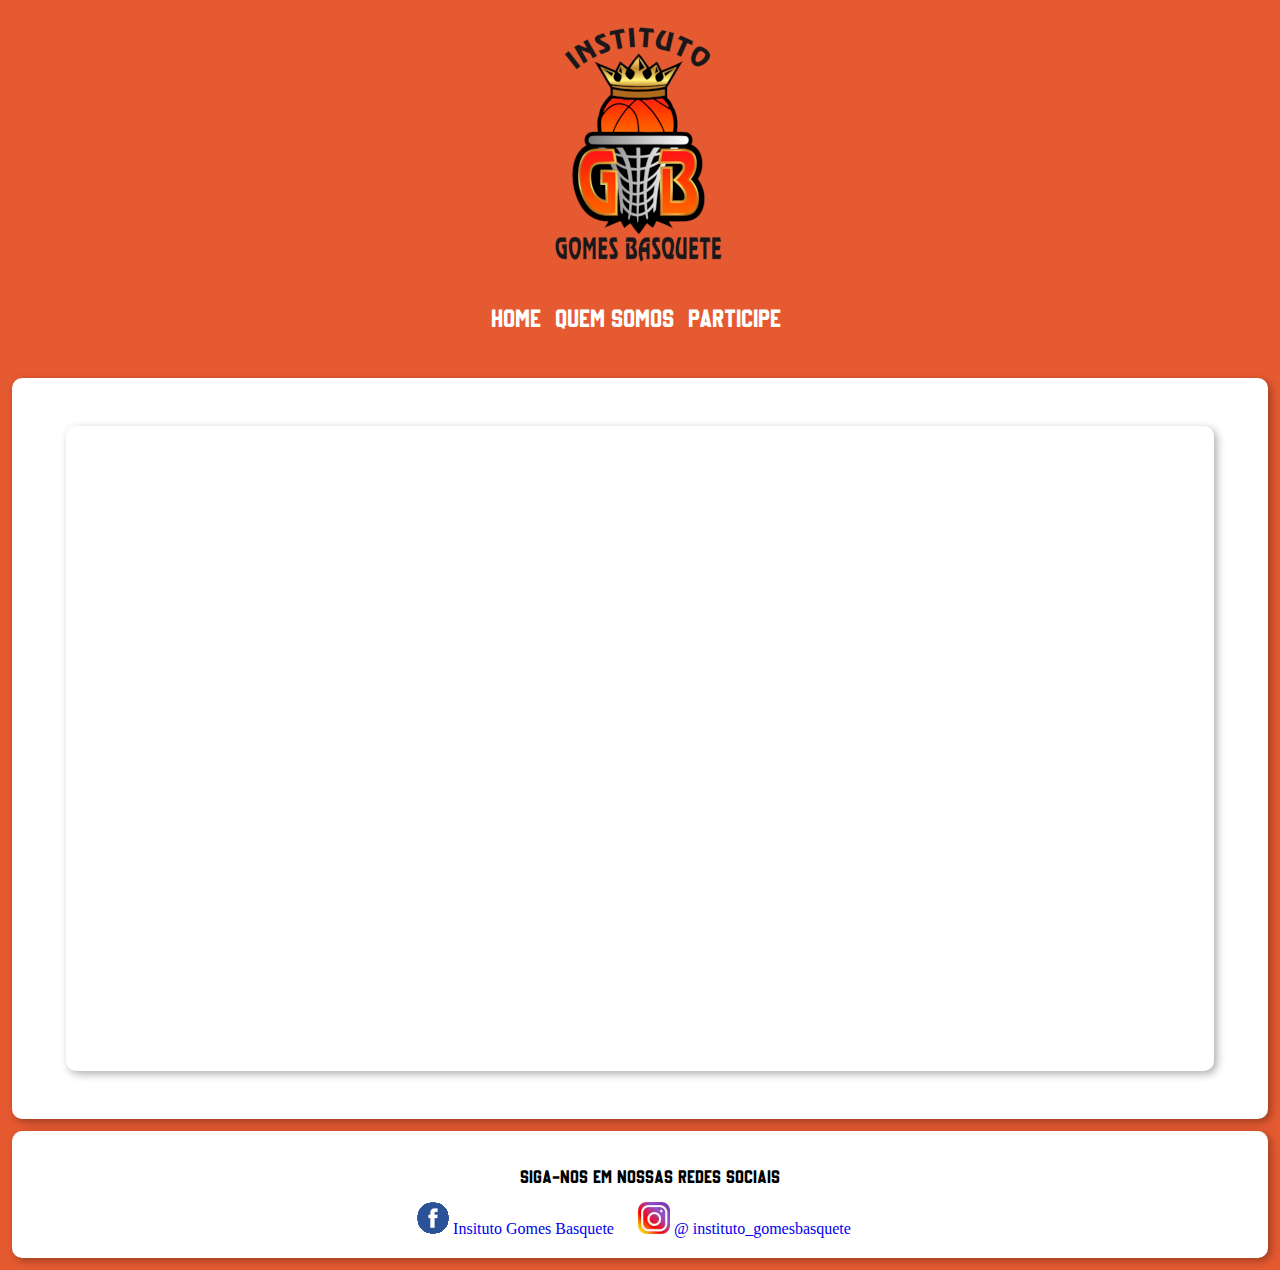
<file: index.html>
<!DOCTYPE html> 
<html lang="pt-br">
    <head>
        <meta charset="UTF-8">
        <meta http-equiv="X-UA-Compatible" content="IE=edge">
        <meta name="viewport" content="width=device-width, initial-scale=1.0">
        <title>Instituto Gomes Basquete</title>
        <link rel="shortcut icon" href="Imagens/igb-logo100.png" type="image/x-icon">
        <link rel="stylesheet" href="style.css">
    </head>
    <body>
        <header>
        <picture>
            <source media="(max-width: 500PX )" srcset="Imagens/igb-logo200.png">
            <img src="Imagens/igb-logo300.png" alt="Logo IGB - Instituto Gomes Basquete"></picture>
        </header>
        <nav>
        <a class="navlink" href="index.html">Home</a>
        <a class="navlink" href="quemsomos.html">Quem Somos</a>
        <a class="navlink" href="participe.html">Participe</a>
                    
        </nav>
        <main id="mainhome">
        <div class="divhome"><iframe width="560" height="320" src="https://www.youtube.com/embed/XQBQw10Paqs?controls=0" title="YouTube video player" frameborder="0" allow="accelerometer; autoplay; clipboard-write; encrypted-media; gyroscope; picture-in-picture" allowfullscreen  ></iframe></div>
        </main>

        <footer > 
            
            <h3>Siga-nos em nossas redes Sociais</h3>
            <a class="footerface" href="https://www.facebook.com/Instituto-Gomes-Basquete-356337088442298/?modal=admin_todo_tour" target="_blank" rel="external"><img src="Imagens/facebook-icon.png" alt="imagem facebook">    Insituto Gomes Basquete</a>
            <a class="footerinsta" href="https://instagram.com/instituto_gomesbasquete?utm_source=ig_profile_share&igshid=skmpmcpl1kui" target="_blank" rel="external"><img src="Imagens/icon-instagran.png" alt="imagem instagran">    @ instituto_gomesbasquete</a><br>
            
        </footer>


 
    </body>
</html>
</file>
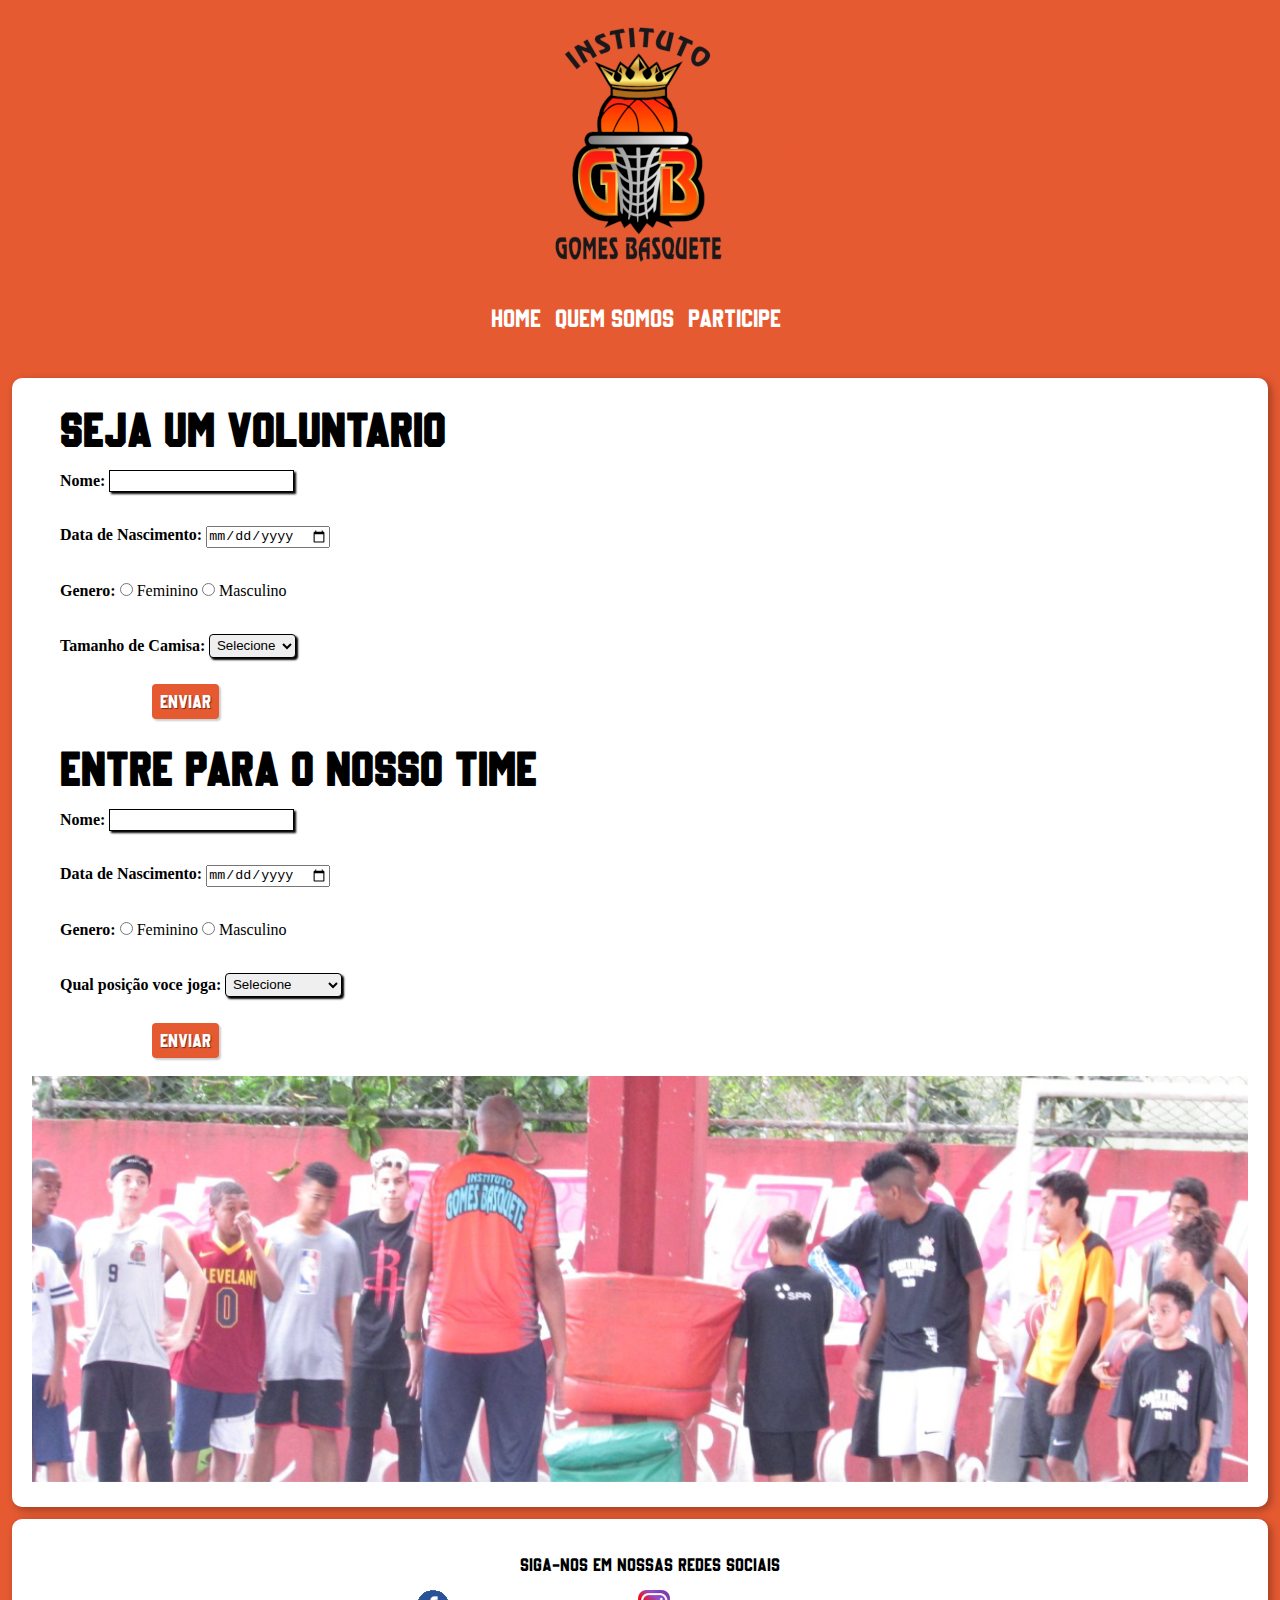
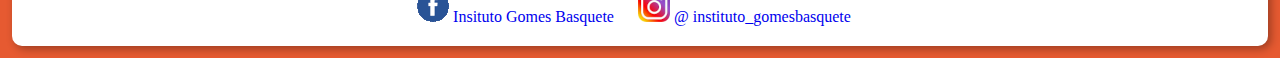
<file: participe.html>
<!DOCTYPE html>
<html lang="pt-br">
    <head>
        <meta charset="UTF-8">
        <meta http-equiv="X-UA-Compatible" content="IE=edge">
        <meta name="viewport" content="width=device-width, initial-scale=1.0">
        <title>Instituto Gomes Basquete</title>
        <link rel="shortcut icon" href="Imagens/igb-logo100.png" type="image/x-icon">
        <link rel="stylesheet" href="style.css">
    </head>
    <body>
        <header>
            <picture>
                <source media="(max-width: 500PX )" srcset="Imagens/igb-logo200.png">
                <img src="Imagens/igb-logo300.png" alt="Logo IGB - Instituto Gomes Basquete"></picture>
        </header>
        <nav>
            <a class="navlink" href="index.html">Home</a>
            <a class="navlink" href="quemsomos.html">Quem Somos</a>
            <a class="navlink" href="participe.html">Participe</a>
                             
        </nav>
        <main id="mainparticipe">         
    
                <div>
                    <h1 id="titulo">Seja um voluntario</h1>
                
                </div>
                <form action="">
                    <fieldset class="grupo">
                        <div class="campo">
                            <label for="Nome"><strong>Nome:</strong></label>
                            <input type="text" name="nome" id="nome" required>
                        </div><br>
                        <div class="campo">
                            <label for="datadenascimento"> <strong>Data de Nascimento:</strong></label>
                            <input type="date" name="datadenascimento" id="data"  required>
                        </div><br>
                        <div class="campo">
                            <label for="genero"> <strong>Genero:</strong></label>
                            <label for="">
                                <input type="radio" name="deweb" value="feminino"> Feminino
                            </label>
                            <label for="">
                                <input type="radio" name="deweb" value="masculino"> Masculino
                            </label>
                        </div><br>
                        <div class="campo" >
                            <label for=""><strong>Tamanho de Camisa:</strong></label>
                            <select name="" id="Tamanho">
                                <option selected disabled value=""> Selecione</option>
                                <option value="">PP</option>
                                <option value="">P</option>
                                <option value="">M</option>
                                <option value="">G</option>
                                <option value="">GG</option>
                                <option value="">EXG</option>
                            </select>
                        </div><br>
                        <button type="submit" class="botao">Enviar</button>
                    </fieldset>
                </form><br>          
    
                <div>
                    <h1 id="titulo">Entre para o nosso Time</h1>
                </div>
                <form action="">
                    <fieldset class="grupo">
                        <div class="campo">
                            <label for="Nome"><strong>Nome:</strong></label>
                            <input type="text" name="nome" id="nome" required>
                        </div><br>
                        <div class="campo">
                            <label for="datadenascimento"> <strong>Data de Nascimento:</strong></label>
                            <input type="date" name="datadenascimento" id="data"  required>
                        </div><br>
                        <div class="campo">
                            <label for="genero"> <strong>Genero:</strong></label>
                            <label for="">
                                <input type="radio" name="deweb" value="feminino"> Feminino
                            </label>
                            <label for="">
                                <input type="radio" name="deweb" value="masculino"> Masculino
                            </label>
                        </div><br>
                        <div class="campo">
                            <label for=""><strong>Qual posição voce joga:</strong></label>
                            <select name="" id="posicao">
                                <option selected disabled value=""> Selecione</option>
                                <option value="">Armador</option>
                                <option value="">Ala - Armador</option>
                                <option value="">Ala</option>
                                <option value="">Ala - Pivô</option>
                                <option value="">Pivô</option>
                                <option value="">Tecnico decide</option>
                            </select>
                        </div><br>
                        <button type="submit" class="botao">Enviar</button>
                    </fieldset><br>
                </form>
               
            <img id="imgparitice" src="Imagens/perfil_capa_empreendedor_6105d6cc76af400325e94d588ce511be5bfdbb73b437dc51eca43917d7a43e3d.png" alt="">
        </main>

        <footer > 
            
            <h3>Siga-nos em nossas redes Sociais</h3>
            <a class="footerface" href="https://www.facebook.com/Instituto-Gomes-Basquete-356337088442298/?modal=admin_todo_tour" target="_blank" rel="external"><img src="Imagens/facebook-icon.png" alt="imagem facebook">    Insituto Gomes Basquete</a>
            <a class="footerinsta" href="https://instagram.com/instituto_gomesbasquete?utm_source=ig_profile_share&igshid=skmpmcpl1kui" target="_blank" rel="external"><img src="Imagens/icon-instagran.png" alt="imagem instagran">    @ instituto_gomesbasquete</a><br>
            
        </footer>
        
            
    </body>

</html>
</file>
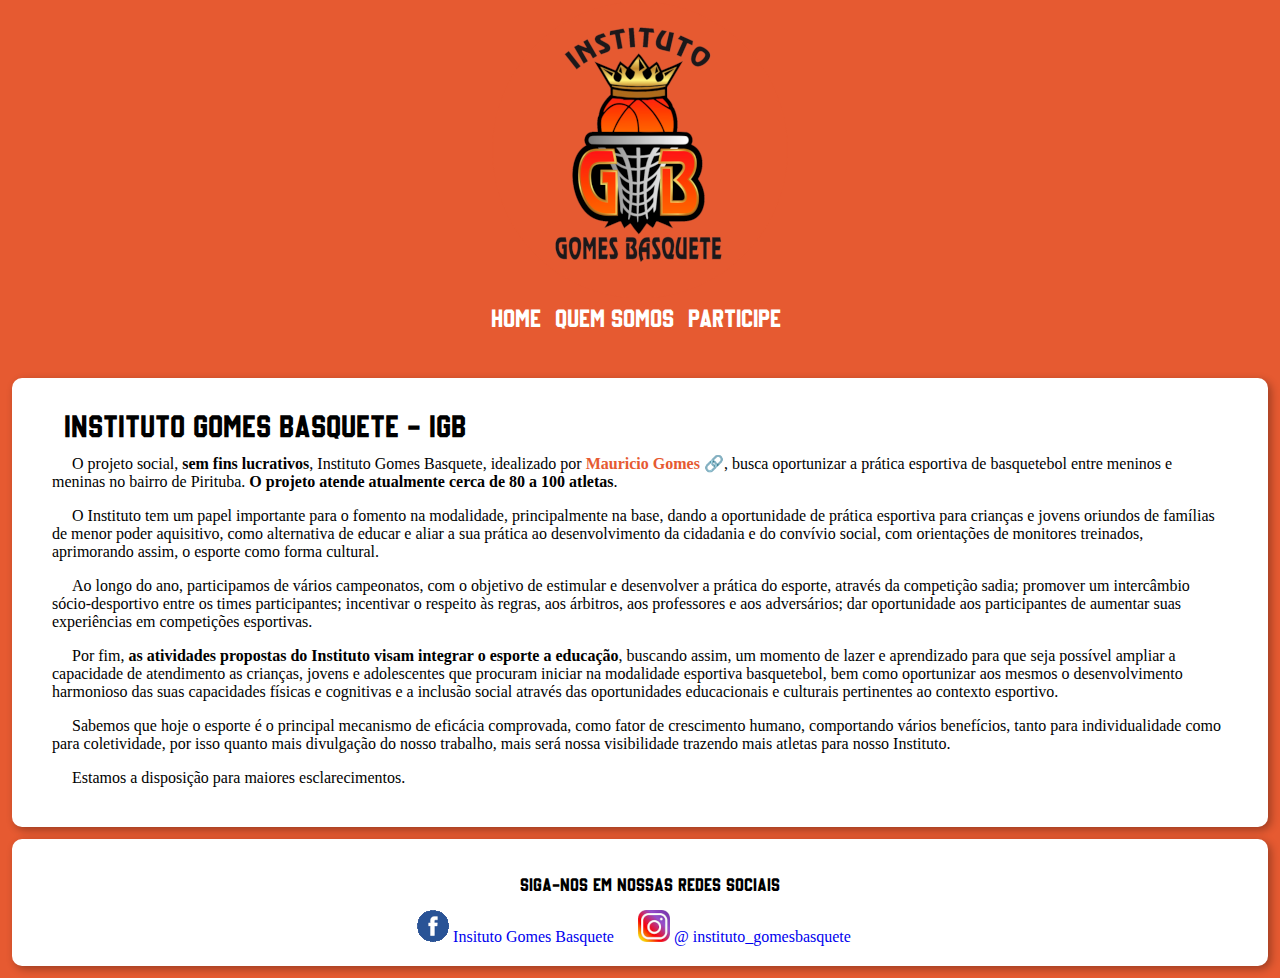
<file: quemsomos.html>
<!DOCTYPE html>
<html lang="pt-br">
<head>
    <meta charset="UTF-8">
    <meta http-equiv="X-UA-Compatible" content="IE=edge">
    <meta name="viewport" content="width=device-width, initial-scale=1.0">
    <title>Instituto Gomes Basquete</title>
    <link rel="shortcut icon" href="Imagens/igb-logo100.png" type="image/x-icon">
    <link rel="stylesheet" href="style.css">
</head>
<body>
    <header>
        <picture>
            <source media="(max-width: 500PX )" srcset="Imagens/igb-logo200.png">
            <img src="Imagens/igb-logo300.png" alt="Logo IGB - Instituto Gomes Basquete">
        </picture>
    </header>
    <nav>
        <a class="navlink" href="index.html">Home</a>
        <a class="navlink" href="quemsomos.html">Quem Somos</a>
        <a class="navlink" href="participe.html">Participe</a>
      
              
    </nav>
    <main id="mainquemsomos">
        <article class="articlequemsomos">
            <h1 class="h1articleqs">Instituto Gomes Basquete - IGB</h1>

            <p class="particleqs">O projeto social, <strong>sem fins lucrativos</strong>, Instituto Gomes Basquete, idealizado por <strong><a class="articlelink" href="https://www.linkedin.com/in/mauricio-augusto-021392192/?originalSubdomain=br" taregt="_blank" rel="external">Mauricio Gomes 🔗</a></strong>, busca oportunizar a prática esportiva de basquetebol entre meninos e meninas no bairro de Pirituba. <strong>O projeto atende atualmente cerca de 80 a 100 atletas</strong>. </p>
            <p class="particleqs">O Instituto tem um papel importante para o fomento na modalidade, principalmente na base, dando a oportunidade de prática esportiva para crianças e jovens oriundos de famílias de menor poder aquisitivo, como alternativa de educar e aliar a sua prática ao desenvolvimento da cidadania e do convívio social, com orientações de monitores treinados, aprimorando assim, o esporte como forma cultural.</p> 
            <p class="particleqs">Ao longo do ano, participamos de vários campeonatos, com o objetivo de estimular e desenvolver a prática do esporte, através da competição sadia; promover um intercâmbio sócio-desportivo entre os times participantes; incentivar o respeito às regras, aos árbitros, aos professores e aos adversários; dar oportunidade aos participantes de aumentar suas experiências em competições esportivas. </p>
            <p class="particleqs">Por fim, <strong>as atividades propostas do Instituto visam integrar o esporte a educação</strong>, buscando assim, um momento de lazer e aprendizado para que seja possível ampliar a capacidade de atendimento as crianças, jovens e adolescentes que procuram iniciar na modalidade esportiva basquetebol, bem como oportunizar aos mesmos o desenvolvimento harmonioso das suas capacidades físicas e cognitivas e a inclusão social através das oportunidades educacionais e culturais pertinentes ao contexto esportivo. </p>  
            <p class="particleqs">Sabemos que hoje o esporte é o principal mecanismo de eficácia comprovada, como fator de crescimento humano, comportando vários benefícios, tanto para individualidade como para coletividade, por isso quanto mais divulgação do nosso trabalho, mais será nossa visibilidade trazendo mais atletas para nosso Instituto. </p>
            <p class="particleqs">Estamos a disposição para maiores esclarecimentos.</p> 
        </article>    
    </main>
    <footer > 
            
        <h3>Siga-nos em nossas redes Sociais</h3>
        <a class="footerface" href="https://www.facebook.com/Instituto-Gomes-Basquete-356337088442298/?modal=admin_todo_tour" target="_blank" rel="external"><img src="Imagens/facebook-icon.png" alt="imagem facebook">    Insituto Gomes Basquete</a>
        <a class="footerinsta" href="https://instagram.com/instituto_gomesbasquete?utm_source=ig_profile_share&igshid=skmpmcpl1kui" target="_blank" rel="external"><img src="Imagens/icon-instagran.png" alt="imagem instagran">    @ instituto_gomesbasquete</a><br>
        
    </footer>
    
</body>
</html>
</file>
<file: style.css>
@charset "UTF-8";

@font-face {
    font-family: 'basketball';
    src: url('./fontes/Basketball.otf') format('opentype');
}

@font-face {
    font-family: 'Segoe UI', Tahoma, Geneva, Verdana, sans-serif;
}

:root{
    --cor1: #FF9c6f;
    --cor2: #f87d45;
    --cor3: #ee5814;
    --cor4: #bb3f07;
    --cor5: #932E00;
    --corpadrao: #E65A31;

    --fonttitulo: 'basketball';
    --fontpadrao: 'Segoe UI';
}

*{
    margin: 0px;
    padding: 0px;
}

body{
    background-color: var(--corpadrao);
    font-family: var(--fontpadrao);
}

header{
    margin: auto;
    text-align: center;
    min-width: 300px;
    max-width: 1280px;    
}
header picture{
    width: 100%;
}

nav{
    background-color: var(--corpadrao);
    margin: auto;
    text-align: center;
    margin-top: -32px;
    font-size: 1.6em;
    padding: 32px;
   
    
}
nav>.navlink{
    font-family: var(--fonttitulo);
    color: white;
    text-decoration: none;
    padding-right: 8px;
}
nav>.navlink:hover{
    font-weight: bolder;
    color: lightgreen;
}

#mainquemsomos, #mainhome, #mainparticipe{
    background-color: white;
    margin: 12px;
    padding: 20px;
    min-width: 300px;
    max-width: 1280px;
    border-radius: 10px;
    box-shadow: 3px 3px 8px rgba(0, 0, 0, 0.32);
}

.articlequemsomos{
    margin: auto;
    padding: 12px;
}
.articlequemsomos > .h1articleqs{
    font-family: var(--fonttitulo);
    font-weight: normal;
    font-size: 2em;
    padding-bottom: 4px;
    text-indent: 20px;
}
.articlequemsomos > .particleqs{
    font-weight: normal;
    padding: 8px;
    text-indent: 20px;
    
}
.articlelink{
    text-decoration: none;
    color: var(--corpadrao);
}
.articlelink:hover{
    font-size: bolder;
    color: var(--cor5);
}

footer{
    background-color: white;
    margin: 12px;
    padding: 20px;
    min-width: 300px;
    max-width: 1280px;
    border-radius: 10px;
    box-shadow: 3px 3px 8px rgb(0 0 0 / 32%);
    text-align: center;
    
}
footer >h2, h3{
    font-family: var(--fonttitulo);
    font-weight: normal;
    padding-bottom: 16px;
    text-indent: 20px;
}
footer >p{
    font-weight: normal;
    padding: 4px;
    text-indent: 20px;
}
.footerlink{
    color: var(--corpadrao);
    text-decoration: none; 
    font-weight: bold;   
}
.footerlink:hover{
    font-weight: bolder;
    color: var(--cor5);
}
.footerface{
    padding: 4px;

}
.footermap{
    padding: 4px;
   
}
.footerface, .footerinsta{
    text-decoration: none;  
    
}
footer >h3{
    padding: 16px;
}
footer > a{
    margin-right: 16px;
}
footer > a:hover{
    color: var(--corpadrao);
    font-weight: bolder;
}

.divhome{
    margin: 0px -16px 0px -16px;
    padding: 20px;
    padding-bottom: 56%;    
    position: relative;
    
}
.divhome > iframe{
    position: absolute;
    top: 4%;
    left: 4%;
    right: 4%;
    bottom: 4%;
    width: 92%;
    height: 92%;
}
iframe{
    border-radius: 10px;
    box-shadow: 3px 3px 8px rgba(0, 0, 0, 0.32);
}

fieldset{
    border: 0px;
}
#imgparitice{
    width: 100%;
}

#titulo{
    color: black;
    font-family: var(--fonttitulo);
    font-size: 3em;
    padding: 8px;
    text-indent: 20px;
}
#subtitulo{
    color: black;
    font-family: var(--fonttitulo);
    font-size: 2em;
    font-weight: bold;
    padding: 8px;
    text-indent: 20px;

}
 select, button{
    border-radius: 4px;
    
}
.campo{
    margin: 8px;
    text-indent: 20px;

    
}
.campo label{
    color: black;
    
    
}
.campo input[type="text"], .campo input[type="email"], .campo select, .campo textarea{
    padding: 0.2em;
    border: 1px solid black;
    box-shadow: 2px 2px 2px black;
    
}
.campo select option{
    padding-right: 1em;
    
}

.campo input:focus, .campo select:focus, .campo option:focus, .campo textarea:focus{
    background: #e0e0f8;
    
}

.botao{
    font-family: var(--fonttitulo);
    font-size: 1.2em;
    background-color: var(--corpadrao);
    border: 0;
    color: #ffffff;
    padding: 8px;
    box-shadow: 2px 2px 2px rgba(0,0,0,0.2);
    text-shadow: 1px 1px 1px rgba(0,0,0,0.5);  
    text-align: center;
    margin-left: 120px;

}

.botao:hover{
    background-color: var(--cor5);
    box-shadow: inset 2px 2px 2px rgba(0, 0,0,0.2);
    text-shadow: none;
}
</file>
